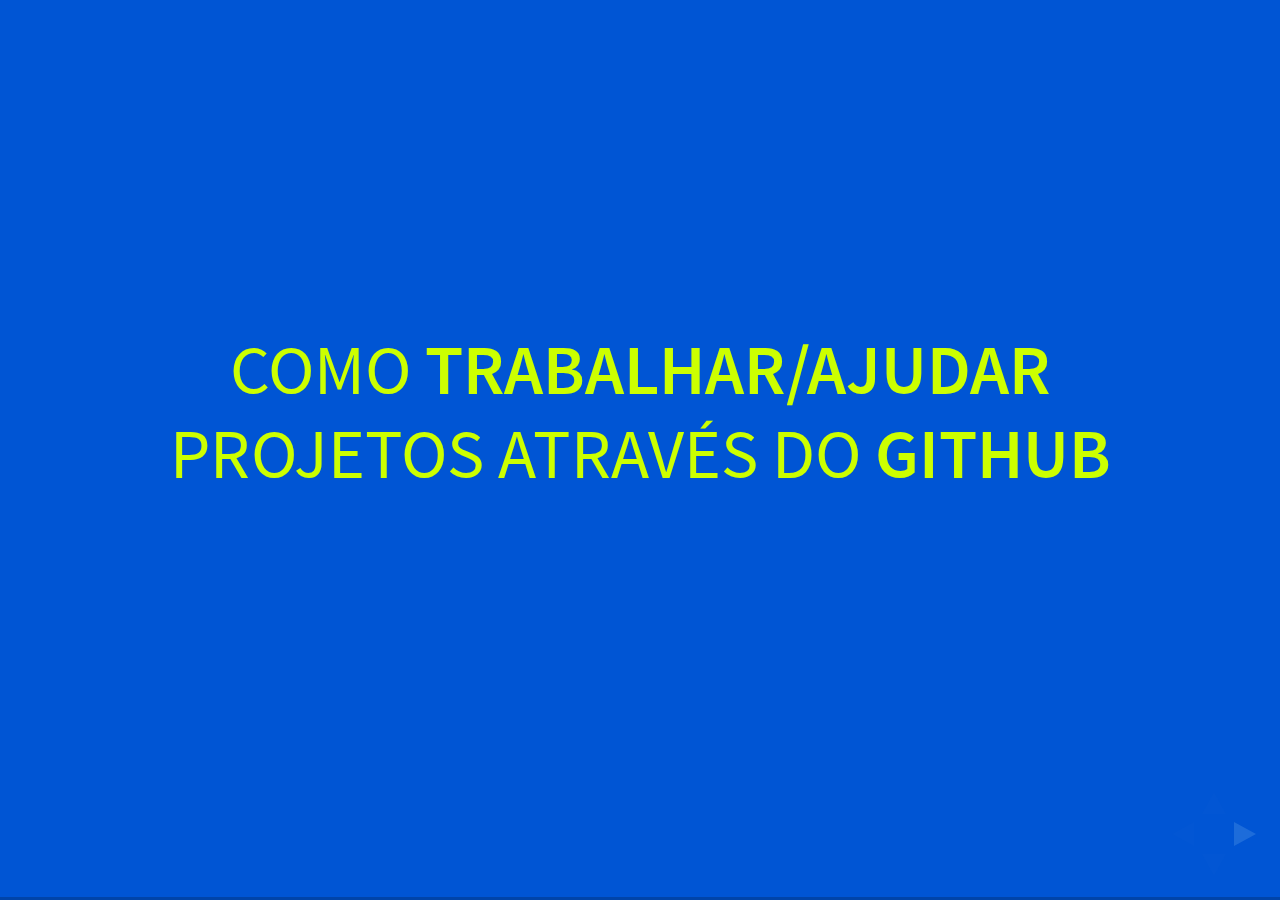
<file: github/index.html>
<html>
    <head>
        <meta charset="utf-8" />
        <link rel="stylesheet" href="css/reveal.css">
        <link rel="stylesheet" href="css/theme/workshop.css">
    </head>
    <body>
        <div class="reveal">
            <div class="slides">
                <section data-markdown>
                  <h2>Como <b>Trabalhar/Ajudar</b> Projetos Através do <b>Github</b></h2>
                </section>
                <section>
                  <section>
                    <h1>O Palestrante</h1>
                  </section>
                  <section>
                    <h2>O Palestrante</h2>
                    <p>Técnico em Informática formado pelo CEEP - Pedro Boaretto Neto, Acadêmico no 3º semestre de Tecnologia em Análise e Desenvolvimento de Sistemas na UNIVEL, Desenvolvedor Web há mais de 5 anos, Voluntário na Mozilla e na TvCvel. Já palestrou no Flisol Cascavel 2015 e no Latinoware. Entusiasta do Software e Hardware Livre. Atualmente é bolsista no desenvolvimento de um projeto para a Secretaria Municipal de Educação na FUNDETEC.</p>
                  </section>
                </section>
                <section>
                    <section>Vertical Slide 1</section>
                    <section>Vertical Slide 2</section>
                </section>
            </div>
        </div>
        <script src="js/reveal.js"></script>
        <script>
          Reveal.initialize({


            // Display controls in the bottom right corner
            controls: true,

            // Display a presentation progress bar
            progress: true,

            // Enable keyboard shortcuts for navigation
            keyboard: true,

            // Enable the slide overview mode
            overview: true,
          });
        </script>
    </body>
</html>
</file>
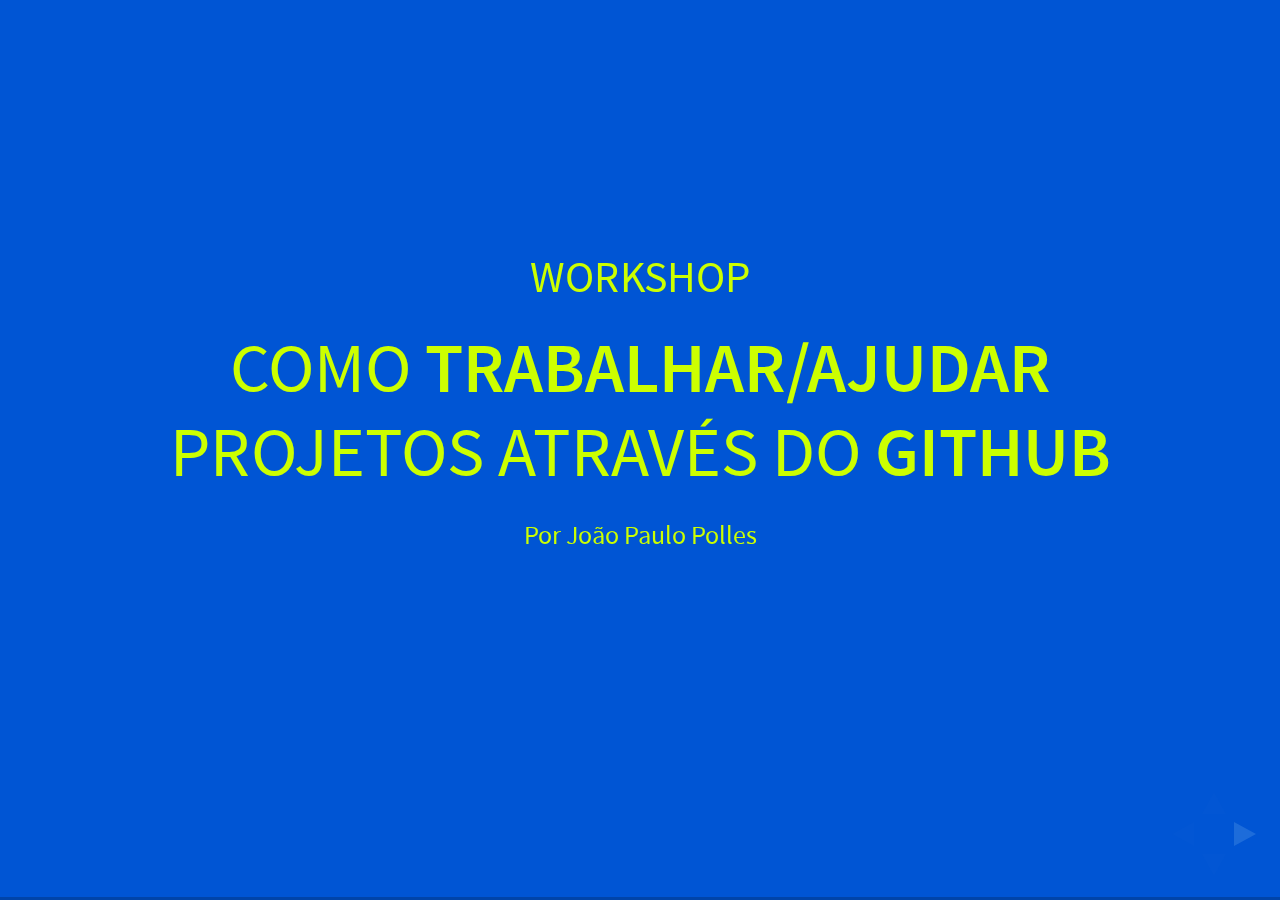
<file: github2/index.html>
<!doctype html>
<html lang="en">

	<head>
		<meta charset="utf-8">

		<title>Como Trabalhar/Ajudar Projetos com o Github</title>

		<meta name="description" content="A framework for easily creating beautiful presentations using HTML">
		<meta name="author" content="Hakim El Hattab">

		<meta name="apple-mobile-web-app-capable" content="yes" />
		<meta name="apple-mobile-web-app-status-bar-style" content="black-translucent" />

		<meta name="viewport" content="width=device-width, initial-scale=1.0, maximum-scale=1.0, user-scalable=no, minimal-ui">

		<link rel="stylesheet" href="css/reveal.css">
		<link rel="stylesheet" href="css/theme/workshop.css" id="theme">

		<!-- Code syntax highlighting -->
		<link rel="stylesheet" href="lib/css/zenburn.css">

		<!-- Printing and PDF exports -->
		<script>
			var link = document.createElement( 'link' );
			link.rel = 'stylesheet';
			link.type = 'text/css';
			link.href = window.location.search.match( /print-pdf/gi ) ? 'css/print/pdf.css' : 'css/print/paper.css';
			document.getElementsByTagName( 'head' )[0].appendChild( link );
		</script>

		<!--[if lt IE 9]>
		<script src="lib/js/html5shiv.js"></script>
		<![endif]-->
	</head>

	<body>

		<div class="reveal">

			<!-- Any section element inside of this container is displayed as a slide -->
			<div class="slides">
				<section>
					<h4>Workshop</h4>
					<h2>Como <b>Trabalhar/Ajudar</b> Projetos Através do <b>Github</b></h2>
					<p>
						<small>Por João Paulo Polles</small>
					</p>
				</section>

				<section>
					<section>
						<p>
							<h2>O Palestrante</h2>
							<img src="img/joao_v2.png" class="no-border" />
						</p>
					</section>
					<section>
						<p>Técnico em Informática formado pelo CEEP - Pedro Boaretto Neto, Acadêmico no 3º semestre de TADS na UNIVEL, Desenvolvedor Web há mais de 5 anos, Voluntário na Mozilla e na TvCvel. Já palestrou no Flisol Cascavel 2015 e no Latinoware. Entusiasta do Software e Hardware Livre. Atualmente é bolsista no desenvolvimento de um projeto na FUNDETEC. </p>
					</section>
				</section>

				<!-- Example of nested vertical slides -->
				<section>
					<section>
						<h4>Mas antes de tudo:</h4>
						<h2>O que é <b>Github</b>?</h2>
						<img src="img/octocat.svg" width="50%" />
					</section>
					<section>
						<p>O <b>Github</b> é um <u>repositório de código</u> que utiliza o software de gerenciamento de versão e gerenciamento de código fonte: <b>Git</b>.</p>
					</section>
					<section>
						<h2>Mas então, o que é o Git?</h2>
					</section>
					<section>
						<p>É um sistema de controle de versão <b>distribuído</b>(Quer dizer que está em vários lugares) e gerenciador de código.</p>
					</section>
					<section>
						<p><img src="img/linus.jpg" /></p>
						<h3 class="fragment">Linus Torvalds</h3>
						<p class="fragment">O Criador do Kernel Linux!</p>
					</section>
					<section>
						<p>Linus criou e projetou o <b>Git</b> para o uso no projeto de desenvolvimento do kernel Linux, após alguns dos desenvolvedores decidirem abandonar o BitKeeper(software proprietário).</p><p class="fragment">O detentor dos direitos autorais do BitKeeper acusou um dos desenvolvedores do Linux de Engenharia Reversa no Software, assim violando os direitos autorais do software.</p>
					</section>
					<section>
						<p>Linus queria um sistema distribuído que ele pudesse utilizar de forma parecida do BitKeeper, mas nenhum dos softwares gratuitos disponíveis atendiam as suas necessidades.</p>
						<p class="fragment">E assim começou o desenvolvimento do Git</p>
						<p class="fragment">O desenvolvimento começou no dia 3 de Abril de 2005, foi anunciado no dia 6 de Abril de 2005 e se tornou auto-hospedeiro no dia 7 de abril do mesmo ano.</p>
					</section>
				</section>

				<section>
					<h2>Slides</h2>
					<p>
						Not a coder? Not a problem. There's a fully-featured visual editor for authoring these, try it out at <a href="http://slides.com" target="_blank">http://slides.com</a>.
					</p>
				</section>

				<section>
					<h2>Point of View</h2>
					<p>
						Press <strong>ESC</strong> to enter the slide overview.
					</p>
					<p>
						Hold down alt and click on any element to zoom in on it using <a href="http://lab.hakim.se/zoom-js">zoom.js</a>. Alt + click anywhere to zoom back out.
					</p>
				</section>

				<section>
					<h2>Touch Optimized</h2>
					<p>
						Presentations look great on touch devices, like mobile phones and tablets. Simply swipe through your slides.
					</p>
				</section>

				<section data-markdown>
					<script type="text/template">
						## Markdown support

						Write content using inline or external Markdown.
						Instructions and more info available in the [readme](https://github.com/hakimel/reveal.js#markdown).

						```
						<section data-markdown>
						  ## Markdown support

						  Write content using inline or external Markdown.
						  Instructions and more info available in the [readme](https://github.com/hakimel/reveal.js#markdown).
						</section>
						```
					</script>
				</section>

				<section>
					<section id="fragments">
						<h2>Fragments</h2>
						<p>Hit the next arrow...</p>
						<p class="fragment">... to step through ...</p>
						<p><span class="fragment">... a</span> <span class="fragment">fragmented</span> <span class="fragment">slide.</span></p>

						<aside class="notes">
							This slide has fragments which are also stepped through in the notes window.
						</aside>
					</section>
					<section>
						<h2>Fragment Styles</h2>
						<p>There's different types of fragments, like:</p>
						<p class="fragment grow">grow</p>
						<p class="fragment shrink">shrink</p>
						<p class="fragment fade-out">fade-out</p>
						<p class="fragment current-visible">current-visible</p>
						<p class="fragment highlight-red">highlight-red</p>
						<p class="fragment highlight-blue">highlight-blue</p>
					</section>
				</section>

				<section id="transitions">
					<h2>Transition Styles</h2>
					<p>
						You can select from different transitions, like: <br>
						<a href="?transition=none#/transitions">None</a> -
						<a href="?transition=fade#/transitions">Fade</a> -
						<a href="?transition=slide#/transitions">Slide</a> -
						<a href="?transition=convex#/transitions">Convex</a> -
						<a href="?transition=concave#/transitions">Concave</a> -
						<a href="?transition=zoom#/transitions">Zoom</a>
					</p>
				</section>

				<section id="themes">
					<h2>Themes</h2>
					<p>
						reveal.js comes with a few themes built in: <br>
						<!-- Hacks to swap themes after the page has loaded. Not flexible and only intended for the reveal.js demo deck. -->
						<a href="#" onclick="document.getElementById('theme').setAttribute('href','css/theme/black.css'); return false;">Black (default)</a> -
						<a href="#" onclick="document.getElementById('theme').setAttribute('href','css/theme/white.css'); return false;">White</a> -
						<a href="#" onclick="document.getElementById('theme').setAttribute('href','css/theme/league.css'); return false;">League</a> -
						<a href="#" onclick="document.getElementById('theme').setAttribute('href','css/theme/sky.css'); return false;">Sky</a> -
						<a href="#" onclick="document.getElementById('theme').setAttribute('href','css/theme/beige.css'); return false;">Beige</a> -
						<a href="#" onclick="document.getElementById('theme').setAttribute('href','css/theme/simple.css'); return false;">Simple</a> <br>
						<a href="#" onclick="document.getElementById('theme').setAttribute('href','css/theme/serif.css'); return false;">Serif</a> -
						<a href="#" onclick="document.getElementById('theme').setAttribute('href','css/theme/blood.css'); return false;">Blood</a> -
						<a href="#" onclick="document.getElementById('theme').setAttribute('href','css/theme/night.css'); return false;">Night</a> -
						<a href="#" onclick="document.getElementById('theme').setAttribute('href','css/theme/moon.css'); return false;">Moon</a> -
						<a href="#" onclick="document.getElementById('theme').setAttribute('href','css/theme/solarized.css'); return false;">Solarized</a>
					</p>
				</section>

				<section>
					<section data-background="#dddddd">
						<h2>Slide Backgrounds</h2>
						<p>
							Set <code>data-background="#dddddd"</code> on a slide to change the background color. All CSS color formats are supported.
						</p>
						<a href="#" class="navigate-down">
							<img width="178" height="238" data-src="https://s3.amazonaws.com/hakim-static/reveal-js/arrow.png" alt="Down arrow">
						</a>
					</section>
					<section data-background="https://s3.amazonaws.com/hakim-static/reveal-js/image-placeholder.png">
						<h2>Image Backgrounds</h2>
						<pre><code class="hljs">&lt;section data-background="image.png"&gt;</code></pre>
					</section>
					<section data-background="https://s3.amazonaws.com/hakim-static/reveal-js/image-placeholder.png" data-background-repeat="repeat" data-background-size="100px">
						<h2>Tiled Backgrounds</h2>
						<pre><code class="hljs" style="word-wrap: break-word;">&lt;section data-background="image.png" data-background-repeat="repeat" data-background-size="100px"&gt;</code></pre>
					</section>
					<section data-background-video="https://s3.amazonaws.com/static.slid.es/site/homepage/v1/homepage-video-editor.mp4,https://s3.amazonaws.com/static.slid.es/site/homepage/v1/homepage-video-editor.webm" data-background-color="#000000">
						<div style="background-color: rgba(0, 0, 0, 0.9); color: #fff; padding: 20px;">
							<h2>Video Backgrounds</h2>
							<pre><code class="hljs" style="word-wrap: break-word;">&lt;section data-background-video="video.mp4,video.webm"&gt;</code></pre>
						</div>
					</section>
					<section data-background="http://i.giphy.com/90F8aUepslB84.gif">
						<h2>... and GIFs!</h2>
					</section>
				</section>

				<section data-transition="slide" data-background="#4d7e65" data-background-transition="zoom">
					<h2>Background Transitions</h2>
					<p>
						Different background transitions are available via the backgroundTransition option. This one's called "zoom".
					</p>
					<pre><code class="hljs">Reveal.configure({ backgroundTransition: 'zoom' })</code></pre>
				</section>

				<section data-transition="slide" data-background="#b5533c" data-background-transition="zoom">
					<h2>Background Transitions</h2>
					<p>
						You can override background transitions per-slide.
					</p>
					<pre><code class="hljs" style="word-wrap: break-word;">&lt;section data-background-transition="zoom"&gt;</code></pre>
				</section>

				<section>
					<h2>Pretty Code</h2>
					<pre><code class="hljs" data-trim contenteditable>
function linkify( selector ) {
  if( supports3DTransforms ) {

    var nodes = document.querySelectorAll( selector );

    for( var i = 0, len = nodes.length; i &lt; len; i++ ) {
      var node = nodes[i];

      if( !node.className ) {
        node.className += ' roll';
      }
    }
  }
}
					</code></pre>
					<p>Code syntax highlighting courtesy of <a href="http://softwaremaniacs.org/soft/highlight/en/description/">highlight.js</a>.</p>
				</section>

				<section>
					<h2>Marvelous List</h2>
					<ul>
						<li>No order here</li>
						<li>Or here</li>
						<li>Or here</li>
						<li>Or here</li>
					</ul>
				</section>

				<section>
					<h2>Fantastic Ordered List</h2>
					<ol>
						<li>One is smaller than...</li>
						<li>Two is smaller than...</li>
						<li>Three!</li>
					</ol>
				</section>

				<section>
					<h2>Tabular Tables</h2>
					<table>
						<thead>
							<tr>
								<th>Item</th>
								<th>Value</th>
								<th>Quantity</th>
							</tr>
						</thead>
						<tbody>
							<tr>
								<td>Apples</td>
								<td>$1</td>
								<td>7</td>
							</tr>
							<tr>
								<td>Lemonade</td>
								<td>$2</td>
								<td>18</td>
							</tr>
							<tr>
								<td>Bread</td>
								<td>$3</td>
								<td>2</td>
							</tr>
						</tbody>
					</table>
				</section>

				<section>
					<h2>Clever Quotes</h2>
					<p>
						These guys come in two forms, inline: <q cite="http://searchservervirtualization.techtarget.com/definition/Our-Favorite-Technology-Quotations">
						&ldquo;The nice thing about standards is that there are so many to choose from&rdquo;</q> and block:
					</p>
					<blockquote cite="http://searchservervirtualization.techtarget.com/definition/Our-Favorite-Technology-Quotations">
						&ldquo;For years there has been a theory that millions of monkeys typing at random on millions of typewriters would
						reproduce the entire works of Shakespeare. The Internet has proven this theory to be untrue.&rdquo;
					</blockquote>
				</section>

				<section>
					<h2>Intergalactic Interconnections</h2>
					<p>
						You can link between slides internally,
						<a href="#/2/3">like this</a>.
					</p>
				</section>

				<section>
					<h2>Speaker View</h2>
					<p>There's a <a href="https://github.com/hakimel/reveal.js#speaker-notes">speaker view</a>. It includes a timer, preview of the upcoming slide as well as your speaker notes.</p>
					<p>Press the <em>S</em> key to try it out.</p>

					<aside class="notes">
						Oh hey, these are some notes. They'll be hidden in your presentation, but you can see them if you open the speaker notes window (hit 's' on your keyboard).
					</aside>
				</section>

				<section>
					<h2>Export to PDF</h2>
					<p>Presentations can be <a href="https://github.com/hakimel/reveal.js#pdf-export">exported to PDF</a>, here's an example:</p>
					<iframe src="https://www.slideshare.net/slideshow/embed_code/42840540" width="445" height="355" frameborder="0" marginwidth="0" marginheight="0" scrolling="no" style="border:3px solid #666; margin-bottom:5px; max-width: 100%;" allowfullscreen> </iframe>
				</section>

				<section>
					<h2>Global State</h2>
					<p>
						Set <code>data-state="something"</code> on a slide and <code>"something"</code>
						will be added as a class to the document element when the slide is open. This lets you
						apply broader style changes, like switching the page background.
					</p>
				</section>

				<section data-state="customevent">
					<h2>State Events</h2>
					<p>
						Additionally custom events can be triggered on a per slide basis by binding to the <code>data-state</code> name.
					</p>
					<pre><code class="javascript" data-trim contenteditable style="font-size: 18px;">
Reveal.addEventListener( 'customevent', function() {
	console.log( '"customevent" has fired' );
} );
					</code></pre>
				</section>

				<section>
					<h2>Take a Moment</h2>
					<p>
						Press B or . on your keyboard to pause the presentation. This is helpful when you're on stage and want to take distracting slides off the screen.
					</p>
				</section>

				<section>
					<h2>Much more</h2>
					<ul>
						<li>Right-to-left support</li>
						<li><a href="https://github.com/hakimel/reveal.js#api">Extensive JavaScript API</a></li>
						<li><a href="https://github.com/hakimel/reveal.js#auto-sliding">Auto-progression</a></li>
						<li><a href="https://github.com/hakimel/reveal.js#parallax-background">Parallax backgrounds</a></li>
						<li><a href="https://github.com/hakimel/reveal.js#keyboard-bindings">Custom keyboard bindings</a></li>
					</ul>
				</section>

				<section style="text-align: left;">
					<h1>THE END</h1>
					<p>
						- <a href="http://slides.com">Try the online editor</a> <br>
						- <a href="https://github.com/hakimel/reveal.js">Source code &amp; documentation</a>
					</p>
				</section>
				<section>
					https://pt.wikipedia.org/wiki/Git
				</section>

			</div>

		</div>

		<script src="lib/js/head.min.js"></script>
		<script src="js/reveal.js"></script>

		<script>

			// Full list of configuration options available at:
			// https://github.com/hakimel/reveal.js#configuration
			Reveal.initialize({
				controls: true,
				progress: true,
				history: true,
				center: true,

				transition: 'slide', // none/fade/slide/convex/concave/zoom

				// Optional reveal.js plugins
				dependencies: [
					{ src: 'lib/js/classList.js', condition: function() { return !document.body.classList; } },
					{ src: 'plugin/markdown/marked.js', condition: function() { return !!document.querySelector( '[data-markdown]' ); } },
					{ src: 'plugin/markdown/markdown.js', condition: function() { return !!document.querySelector( '[data-markdown]' ); } },
					{ src: 'plugin/highlight/highlight.js', async: true, condition: function() { return !!document.querySelector( 'pre code' ); }, callback: function() { hljs.initHighlightingOnLoad(); } },
					{ src: 'plugin/zoom-js/zoom.js', async: true },
					{ src: 'plugin/notes/notes.js', async: true }
				]
			});

		</script>

	</body>
</html>
</file>
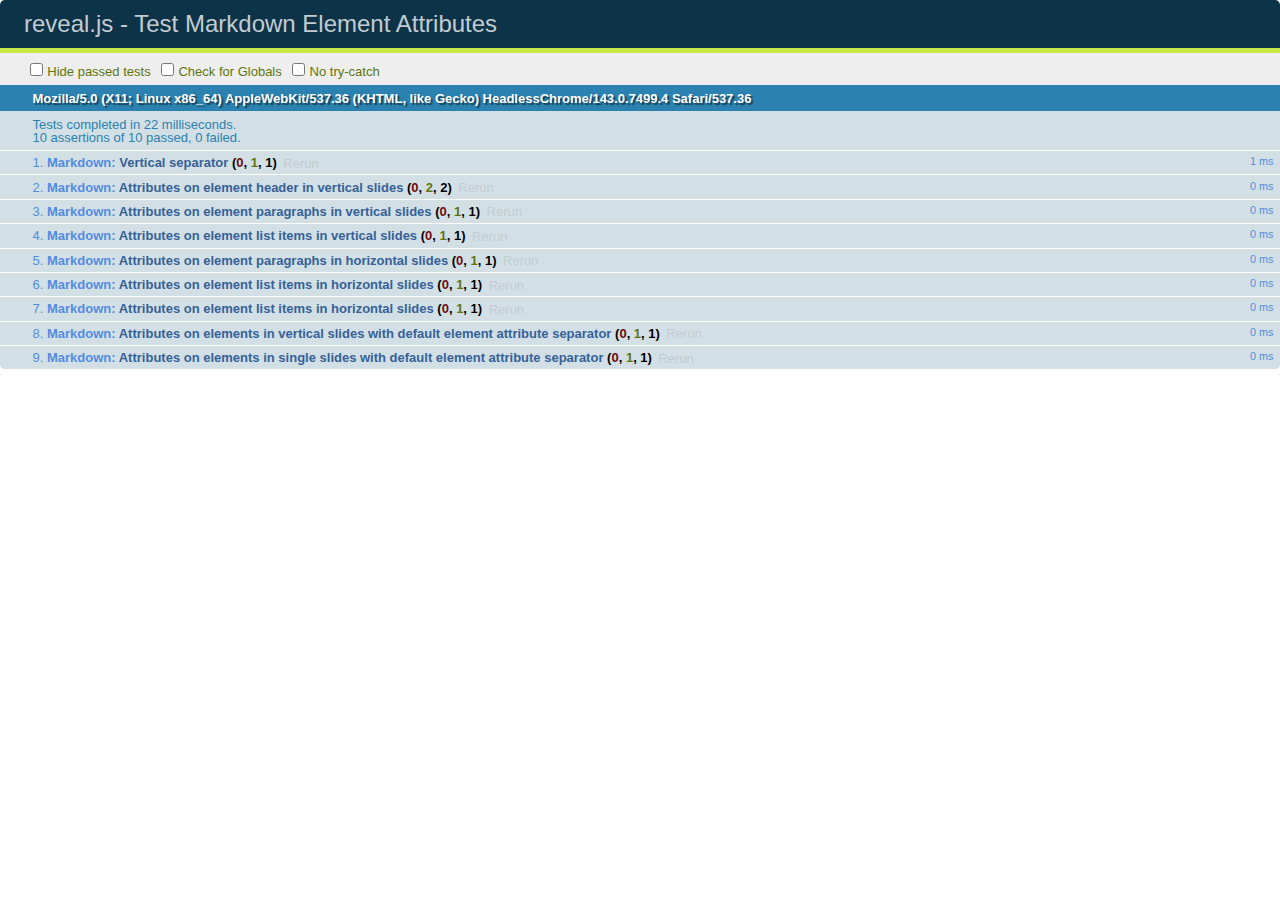
<file: github2/test/test-markdown-element-attributes.html>
<!doctype html>
<html lang="en">

	<head>
		<meta charset="utf-8">

		<title>reveal.js - Test Markdown Element Attributes</title>

		<link rel="stylesheet" href="../css/reveal.css">
		<link rel="stylesheet" href="qunit-1.12.0.css">
	</head>

	<body style="overflow: auto;">

		<div id="qunit"></div>
		<div id="qunit-fixture"></div>

		<div class="reveal" style="display: none;">

			<div class="slides">

				<!-- <section data-markdown="example.md" data-separator="^\n\n\n" data-separator-vertical="^\n\n"></section> -->

				<!-- Slides are separated by newline + three dashes + newline, vertical slides identical but two dashes -->
				<section data-markdown data-separator="^\n---\n$" data-separator-vertical="^\n--\n$" data-element-attributes="{_\s*?([^}]+?)}">>
					<script type="text/template">
						## Slide 1.1
						<!-- {_class="fragment fade-out" data-fragment-index="1"} -->

						--

						## Slide 1.2
						<!-- {_class="fragment shrink"} -->

						Paragraph 1
						<!-- {_class="fragment grow"} -->

						Paragraph 2
						<!-- {_class="fragment grow"} -->

						- list item 1 <!-- {_class="fragment grow"} -->
						- list item 2 <!-- {_class="fragment grow"} -->
						- list item 3 <!-- {_class="fragment grow"} -->


						---

						## Slide 2


						Paragraph 1.2  
						multi-line <!-- {_class="fragment highlight-red"} -->

						Paragraph 2.2 <!-- {_class="fragment highlight-red"} -->

						Paragraph 2.3 <!-- {_class="fragment highlight-red"} -->

						Paragraph 2.4 <!-- {_class="fragment highlight-red"} -->

						- list item 1 <!-- {_class="fragment highlight-green"} -->
						- list item 2<!-- {_class="fragment highlight-green"} -->
						- list item 3<!-- {_class="fragment highlight-green"} -->
						- list item 4
						<!-- {_class="fragment highlight-green"} -->
						- list item 5<!-- {_class="fragment highlight-green"} -->

						Test

						![Example Picture](examples/assets/image2.png)
						<!-- {_class="reveal stretch"} -->

					</script>
				</section>



				<section 	data-markdown data-separator="^\n\n\n"
									data-separator-vertical="^\n\n"
									data-separator-notes="^Note:"
									data-charset="utf-8">
					<script type="text/template">
						# Test attributes in Markdown with default separator
						## Slide 1 Def <!-- .element: class="fragment highlight-red" data-fragment-index="1" -->


						## Slide 2 Def
						<!-- .element: class="fragment highlight-red" -->

					</script>
				</section>

				<section data-markdown>
				  <script type="text/template">
					## Hello world
					A paragraph
					<!-- .element: class="fragment highlight-blue" -->
				  </script>
				</section>

				<section data-markdown>
				  <script type="text/template">
					## Hello world

					Multiple  
					Line
					<!-- .element: class="fragment highlight-blue" -->
				  </script>
				</section>

				<section data-markdown>
				  <script type="text/template">
					## Hello world

					Test<!-- .element: class="fragment highlight-blue" -->

					More Test
				  </script>
				</section>


			</div>

		</div>

		<script src="../lib/js/head.min.js"></script>
		<script src="../js/reveal.js"></script>
		<script src="../plugin/markdown/marked.js"></script>
		<script src="../plugin/markdown/markdown.js"></script>
		<script src="qunit-1.12.0.js"></script>

		<script src="test-markdown-element-attributes.js"></script>

	</body>
</html>
</file>
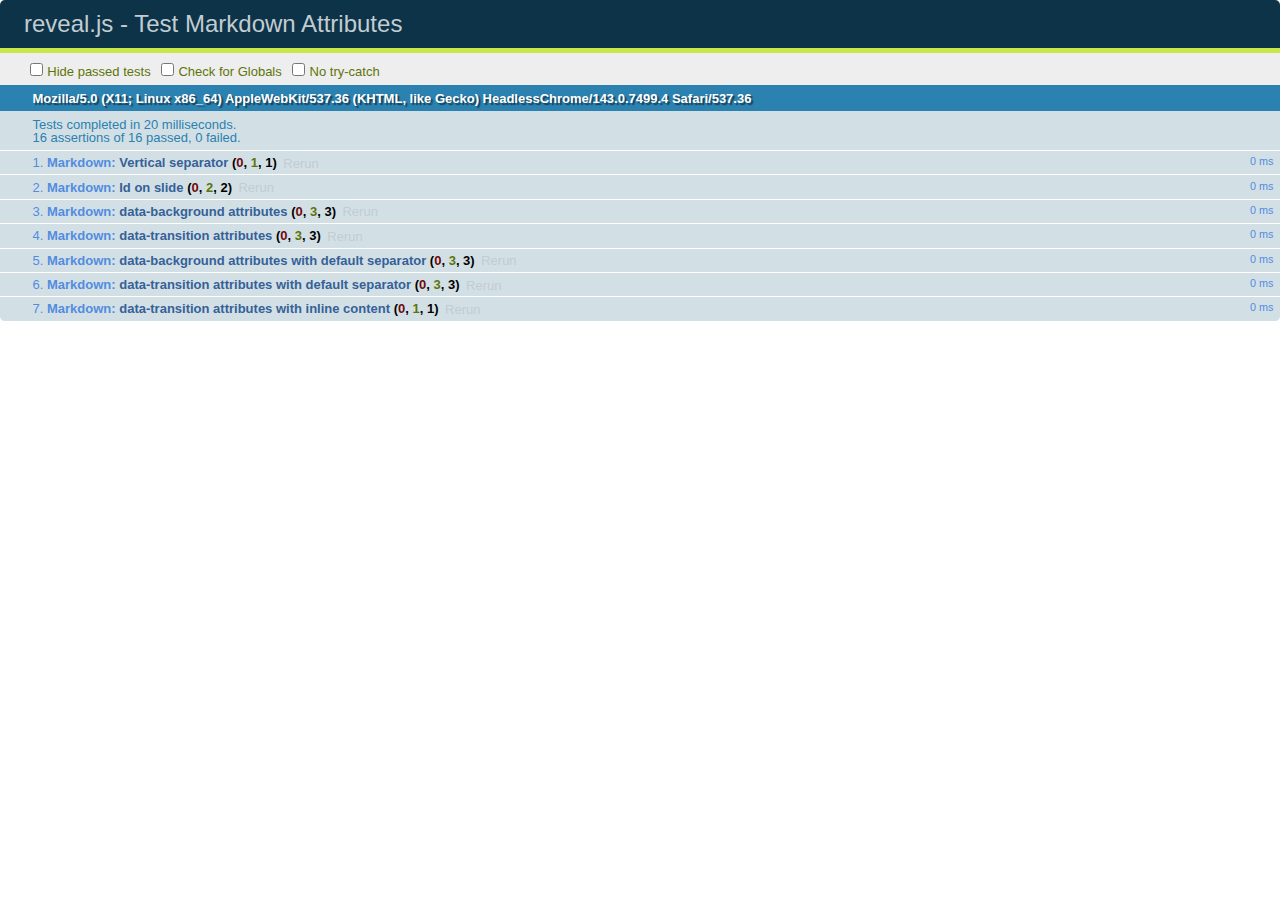
<file: github2/test/test-markdown-slide-attributes.html>
<!doctype html>
<html lang="en">

	<head>
		<meta charset="utf-8">

		<title>reveal.js - Test Markdown Attributes</title>

		<link rel="stylesheet" href="../css/reveal.css">
		<link rel="stylesheet" href="qunit-1.12.0.css">
	</head>

	<body style="overflow: auto;">

		<div id="qunit"></div>
		<div id="qunit-fixture"></div>

		<div class="reveal" style="display: none;">

			<div class="slides">

				<!-- <section data-markdown="example.md" data-separator="^\n\n\n" data-separator-vertical="^\n\n"></section> -->

				<!-- Slides are separated by three lines, vertical slides by two lines, attributes are one any line starting with (spaces and) two dashes -->
				<section 	data-markdown data-separator="^\n\n\n"
									data-separator-vertical="^\n\n"
									data-separator-notes="^Note:"
									data-attributes="--\s(.*?)$"
									data-charset="utf-8">
					<script type="text/template">
						# Test attributes in Markdown
						## Slide 1



						## Slide 2
						<!-- -- id="slide2" data-transition="zoom" data-background="#A0C66B" -->


						## Slide 2.1
						<!-- -- data-background="#ff0000" data-transition="fade" -->


						## Slide 2.2
						[Link to Slide2](#/slide2)



						## Slide 3
						<!-- -- data-transition="zoom" data-background="#C6916B" -->



						## Slide 4
					</script>
				</section>

				<section 	data-markdown data-separator="^\n\n\n"
									data-separator-vertical="^\n\n"
									data-separator-notes="^Note:"
									data-charset="utf-8">
					<script type="text/template">
						# Test attributes in Markdown with default separator
						## Slide 1 Def



						## Slide 2 Def
						<!-- .slide: id="slide2def" data-transition="concave" data-background="#A7C66B" -->


						## Slide 2.1 Def
						<!-- .slide: data-background="#f70000" data-transition="page" -->


						## Slide 2.2 Def
						[Link to Slide2](#/slide2def)



						## Slide 3 Def
						<!-- .slide: data-transition="concave" data-background="#C7916B" -->



						## Slide 4
					</script>
				</section>

				<section data-markdown>
					<script type="text/template">
						<!-- .slide: data-background="#ff0000" -->
						## Hello world
					</script>
				</section>

				<section data-markdown>
					<script type="text/template">
						## Hello world
						<!-- .slide: data-background="#ff0000" -->
					</script>
				</section>

				<section data-markdown>
					<script type="text/template">
						## Hello world

						Test
						<!-- .slide: data-background="#ff0000" -->

						More Test
					</script>
				</section>

			</div>

		</div>

		<script src="../lib/js/head.min.js"></script>
		<script src="../js/reveal.js"></script>
		<script src="../plugin/markdown/marked.js"></script>
		<script src="../plugin/markdown/markdown.js"></script>
		<script src="qunit-1.12.0.js"></script>

		<script src="test-markdown-slide-attributes.js"></script>

	</body>
</html>
</file>
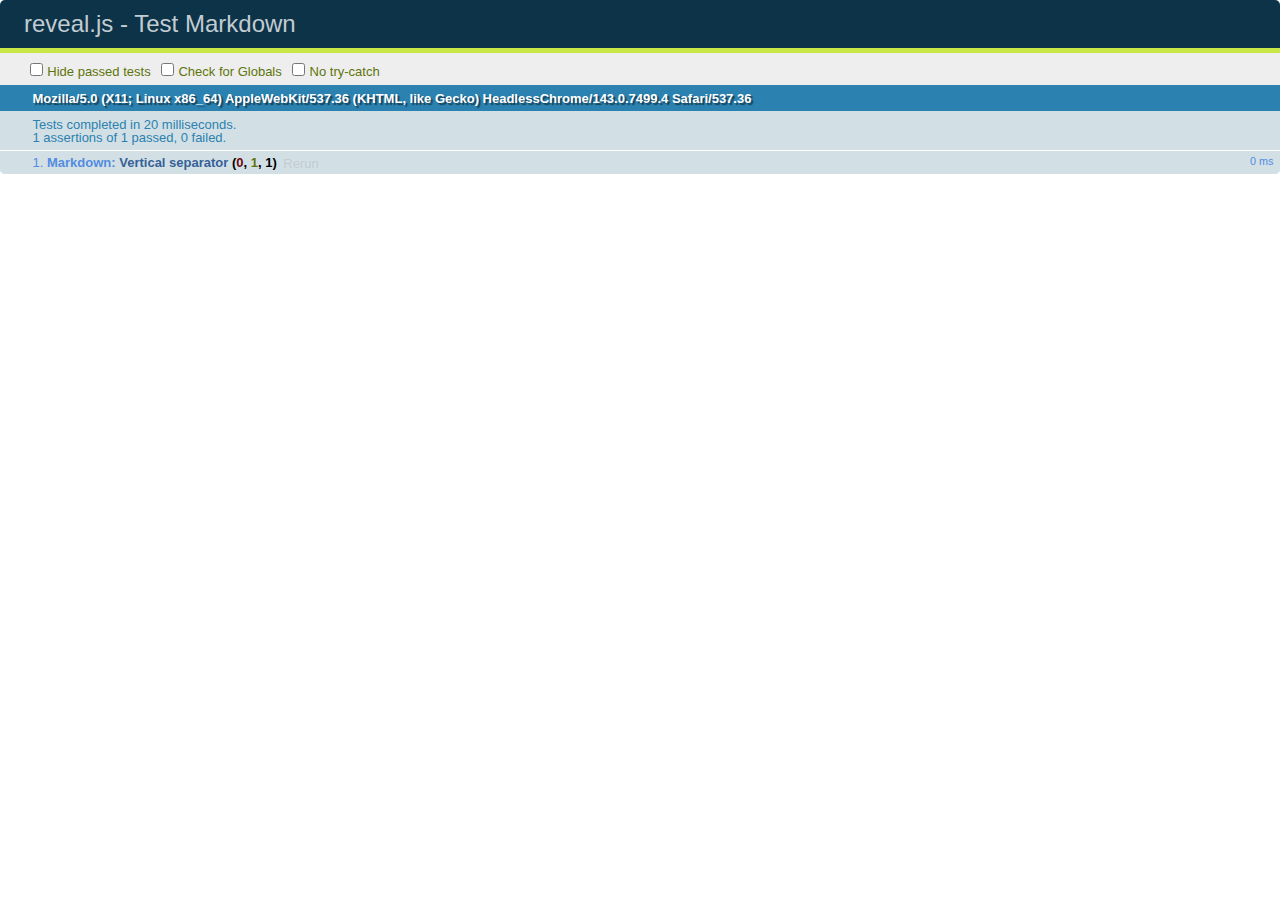
<file: github2/test/test-markdown.html>
<!doctype html>
<html lang="en">

	<head>
		<meta charset="utf-8">

		<title>reveal.js - Test Markdown</title>

		<link rel="stylesheet" href="../css/reveal.css">
		<link rel="stylesheet" href="qunit-1.12.0.css">
	</head>

	<body style="overflow: auto;">

		<div id="qunit"></div>
  		<div id="qunit-fixture"></div>

		<div class="reveal" style="display: none;">

			<div class="slides">

				<!-- <section data-markdown="example.md" data-separator="^\n\n\n" data-separator-vertical="^\n\n"></section> -->

				<!-- Slides are separated by newline + three dashes + newline, vertical slides identical but two dashes -->
				<section data-markdown data-separator="^\n---\n$" data-separator-vertical="^\n--\n$">
					<script type="text/template">
						## Slide 1.1

						--

						## Slide 1.2

						---

						## Slide 2
					</script>
				</section>

			</div>

		</div>

		<script src="../lib/js/head.min.js"></script>
		<script src="../js/reveal.js"></script>
		<script src="../plugin/markdown/marked.js"></script>
		<script src="../plugin/markdown/markdown.js"></script>
		<script src="qunit-1.12.0.js"></script>

		<script src="test-markdown.js"></script>

	</body>
</html>
</file>
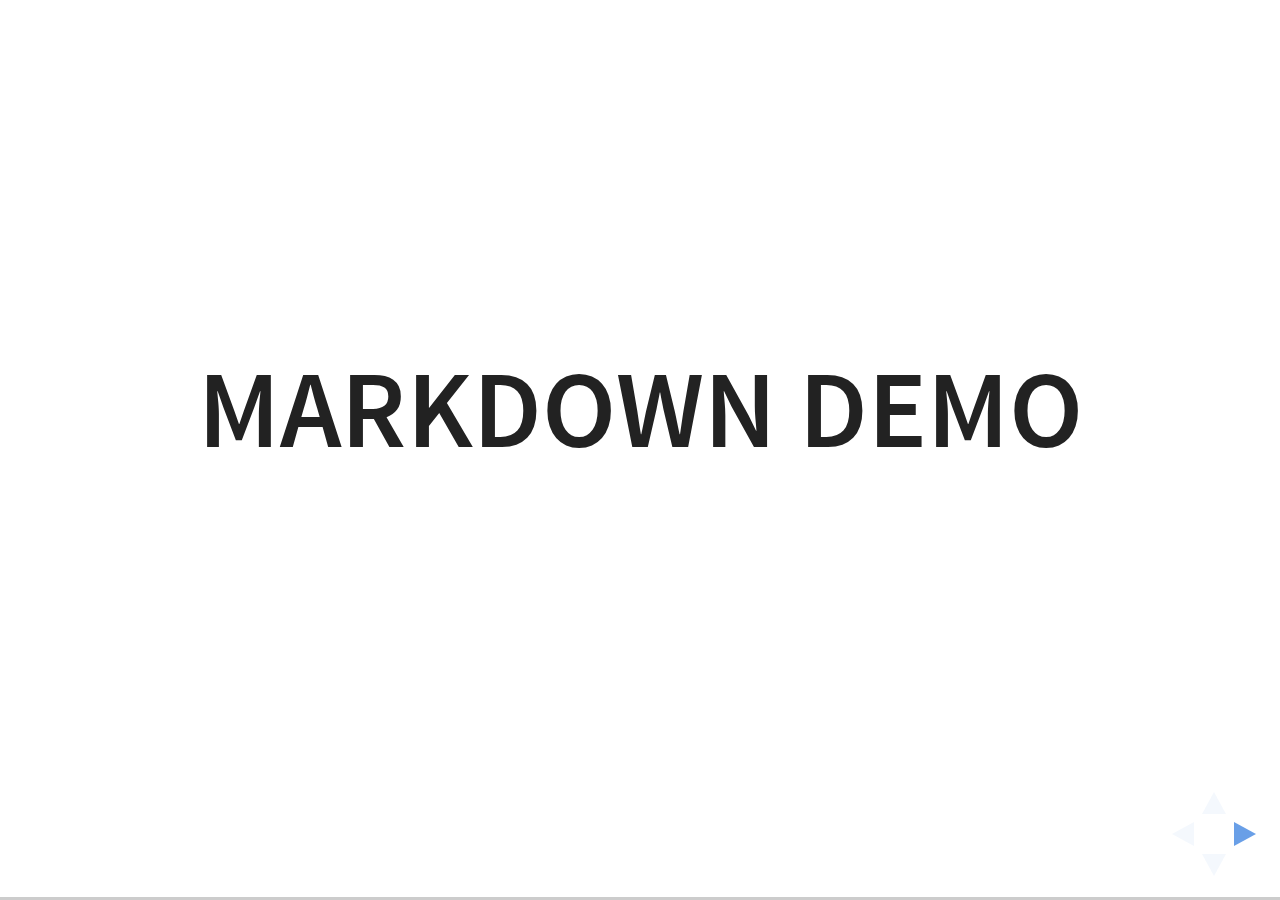
<file: github/plugin/markdown/example.html>
<!doctype html>
<html lang="en">

	<head>
		<meta charset="utf-8">

		<title>reveal.js - Markdown Demo</title>

		<link rel="stylesheet" href="../../css/reveal.css">
		<link rel="stylesheet" href="../../css/theme/white.css" id="theme">

        <link rel="stylesheet" href="../../lib/css/zenburn.css">
	</head>

	<body>

		<div class="reveal">

			<div class="slides">

                <!-- Use external markdown resource, separate slides by three newlines; vertical slides by two newlines -->
                <section data-markdown="example.md" data-separator="^\n\n\n" data-separator-vertical="^\n\n"></section>

                <!-- Slides are separated by three dashes (quick 'n dirty regular expression) -->
                <section data-markdown data-separator="---">
                    <script type="text/template">
                        ## Demo 1
                        Slide 1
                        ---
                        ## Demo 1
                        Slide 2
                        ---
                        ## Demo 1
                        Slide 3
                    </script>
                </section>

                <!-- Slides are separated by newline + three dashes + newline, vertical slides identical but two dashes -->
                <section data-markdown data-separator="^\n---\n$" data-separator-vertical="^\n--\n$">
                    <script type="text/template">
                        ## Demo 2
                        Slide 1.1

                        --

                        ## Demo 2
                        Slide 1.2

                        ---

                        ## Demo 2
                        Slide 2
                    </script>
                </section>

                <!-- No "extra" slides, since there are no separators defined (so they'll become horizontal rulers) -->
                <section data-markdown>
                    <script type="text/template">
                        A

                        ---

                        B

                        ---

                        C
                    </script>
                </section>

                <!-- Slide attributes -->
                <section data-markdown>
                    <script type="text/template">
                        <!-- .slide: data-background="#000000" -->
                        ## Slide attributes
                    </script>
                </section>

                <!-- Element attributes -->
                <section data-markdown>
                    <script type="text/template">
                        ## Element attributes
                        - Item 1 <!-- .element: class="fragment" data-fragment-index="2" -->
                        - Item 2 <!-- .element: class="fragment" data-fragment-index="1" -->
                    </script>
                </section>

                <!-- Code -->
                <section data-markdown>
                    <script type="text/template">
                        ```php
                        public function foo()
                        {
                            $foo = array(
                                'bar' => 'bar'
                            )
                        }
                        ```
                    </script>
                </section>

            </div>
		</div>

		<script src="../../lib/js/head.min.js"></script>
		<script src="../../js/reveal.js"></script>

		<script>

			Reveal.initialize({
				controls: true,
				progress: true,
				history: true,
				center: true,

				// Optional libraries used to extend on reveal.js
				dependencies: [
					{ src: '../../lib/js/classList.js', condition: function() { return !document.body.classList; } },
					{ src: 'marked.js', condition: function() { return !!document.querySelector( '[data-markdown]' ); } },
                    { src: 'markdown.js', condition: function() { return !!document.querySelector( '[data-markdown]' ); } },
                    { src: '../highlight/highlight.js', async: true, callback: function() { hljs.initHighlightingOnLoad(); } },
					{ src: '../notes/notes.js' }
				]
			});

		</script>

	</body>
</html>
</file>
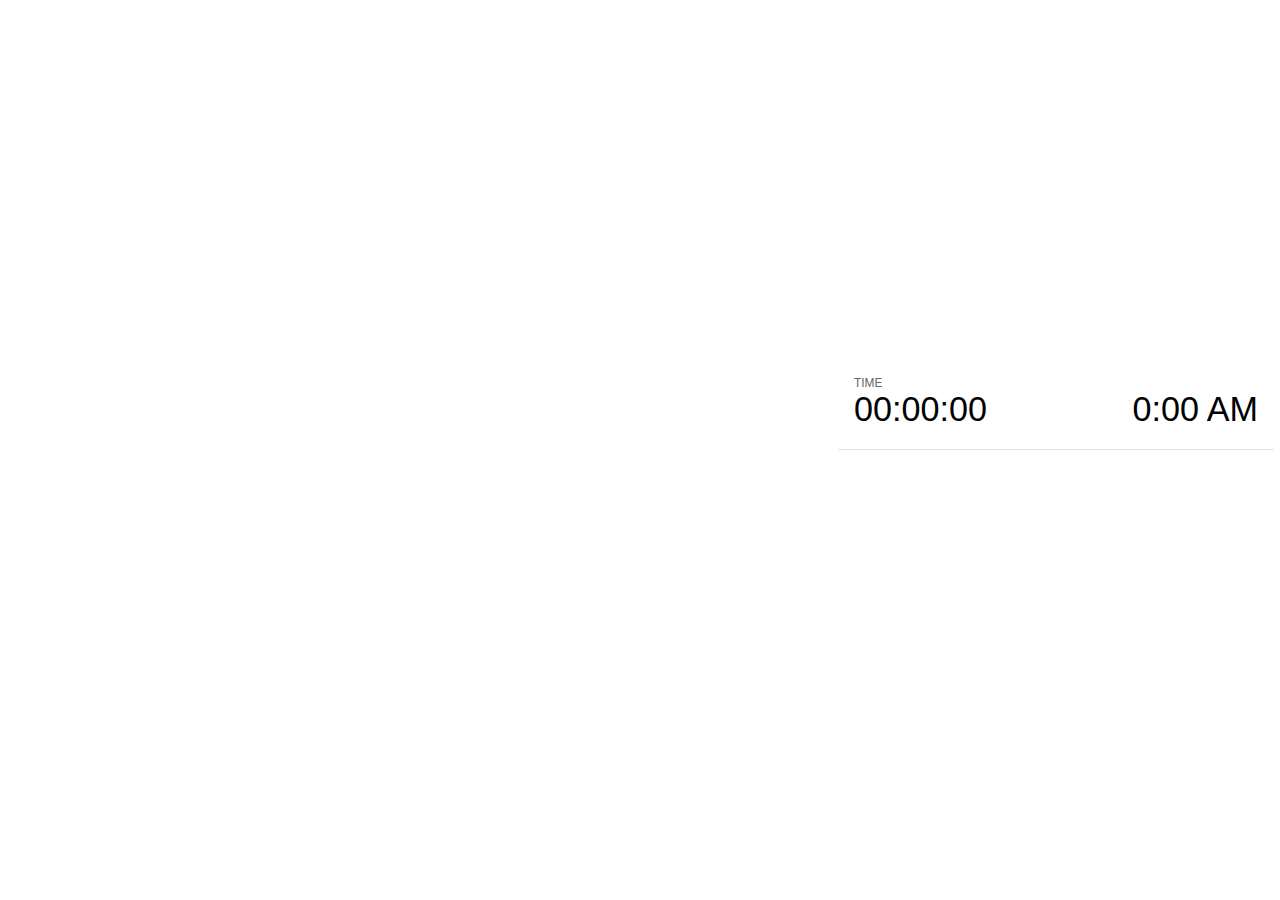
<file: github/plugin/notes/notes.html>
<!doctype html>
<html lang="en">
	<head>
		<meta charset="utf-8">

		<title>reveal.js - Slide Notes</title>

		<style>
			body {
				font-family: Helvetica;
			}

			#current-slide,
			#upcoming-slide,
			#speaker-controls {
				padding: 6px;
				box-sizing: border-box;
				-moz-box-sizing: border-box;
			}

			#current-slide iframe,
			#upcoming-slide iframe {
				width: 100%;
				height: 100%;
				border: 1px solid #ddd;
			}

			#current-slide .label,
			#upcoming-slide .label {
				position: absolute;
				top: 10px;
				left: 10px;
				font-weight: bold;
				font-size: 14px;
				z-index: 2;
				color: rgba( 255, 255, 255, 0.9 );
			}

			#current-slide {
				position: absolute;
				width: 65%;
				height: 100%;
				top: 0;
				left: 0;
				padding-right: 0;
			}

			#upcoming-slide {
				position: absolute;
				width: 35%;
				height: 40%;
				right: 0;
				top: 0;
			}

			#speaker-controls {
				position: absolute;
				top: 40%;
				right: 0;
				width: 35%;
				height: 60%;
				overflow: auto;

				font-size: 18px;
			}

				.speaker-controls-time.hidden,
				.speaker-controls-notes.hidden {
					display: none;
				}

				.speaker-controls-time .label,
				.speaker-controls-notes .label {
					text-transform: uppercase;
					font-weight: normal;
					font-size: 0.66em;
					color: #666;
					margin: 0;
				}

				.speaker-controls-time {
					border-bottom: 1px solid rgba( 200, 200, 200, 0.5 );
					margin-bottom: 10px;
					padding: 10px 16px;
					padding-bottom: 20px;
					cursor: pointer;
				}

				.speaker-controls-time .reset-button {
					opacity: 0;
					float: right;
					color: #666;
					text-decoration: none;
				}
				.speaker-controls-time:hover .reset-button {
					opacity: 1;
				}

				.speaker-controls-time .timer,
				.speaker-controls-time .clock {
					width: 50%;
					font-size: 1.9em;
				}

				.speaker-controls-time .timer {
					float: left;
				}

				.speaker-controls-time .clock {
					float: right;
					text-align: right;
				}

				.speaker-controls-time span.mute {
					color: #bbb;
				}

				.speaker-controls-notes {
					padding: 10px 16px;
				}

				.speaker-controls-notes .value {
					margin-top: 5px;
					line-height: 1.4;
					font-size: 1.2em;
				}

			.clear {
				clear: both;
			}

			@media screen and (max-width: 1080px) {
				#speaker-controls {
					font-size: 16px;
				}
			}

			@media screen and (max-width: 900px) {
				#speaker-controls {
					font-size: 14px;
				}
			}

			@media screen and (max-width: 800px) {
				#speaker-controls {
					font-size: 12px;
				}
			}

		</style>
	</head>

	<body>

		<div id="current-slide"></div>
		<div id="upcoming-slide"><span class="label">UPCOMING:</span></div>
		<div id="speaker-controls">
			<div class="speaker-controls-time">
				<h4 class="label">Time <span class="reset-button">Click to Reset</span></h4>
				<div class="clock">
					<span class="clock-value">0:00 AM</span>
				</div>
				<div class="timer">
					<span class="hours-value">00</span><span class="minutes-value">:00</span><span class="seconds-value">:00</span>
				</div>
				<div class="clear"></div>
			</div>

			<div class="speaker-controls-notes hidden">
				<h4 class="label">Notes</h4>
				<div class="value"></div>
			</div>
		</div>

		<script src="../../plugin/markdown/marked.js"></script>
		<script>

			(function() {

				var notes,
					notesValue,
					currentState,
					currentSlide,
					upcomingSlide,
					connected = false;

				window.addEventListener( 'message', function( event ) {

					var data = JSON.parse( event.data );

					// Messages sent by the notes plugin inside of the main window
					if( data && data.namespace === 'reveal-notes' ) {
						if( data.type === 'connect' ) {
							handleConnectMessage( data );
						}
						else if( data.type === 'state' ) {
							handleStateMessage( data );
						}
					}
					// Messages sent by the reveal.js inside of the current slide preview
					else if( data && data.namespace === 'reveal' ) {
						if( /ready/.test( data.eventName ) ) {
							// Send a message back to notify that the handshake is complete
							window.opener.postMessage( JSON.stringify({ namespace: 'reveal-notes', type: 'connected'} ), '*' );
						}
						else if( /slidechanged|fragmentshown|fragmenthidden|overviewshown|overviewhidden|paused|resumed/.test( data.eventName ) && currentState !== JSON.stringify( data.state ) ) {
							window.opener.postMessage( JSON.stringify({ method: 'setState', args: [ data.state ]} ), '*' );
						}
					}

				} );

				/**
				 * Called when the main window is trying to establish a
				 * connection.
				 */
				function handleConnectMessage( data ) {

					if( connected === false ) {
						connected = true;

						setupIframes( data );
						setupKeyboard();
						setupNotes();
						setupTimer();
					}

				}

				/**
				 * Called when the main window sends an updated state.
				 */
				function handleStateMessage( data ) {

					// Store the most recently set state to avoid circular loops
					// applying the same state
					currentState = JSON.stringify( data.state );

					// No need for updating the notes in case of fragment changes
					if ( data.notes ) {
						notes.classList.remove( 'hidden' );
						notesValue.style.whiteSpace = data.whitespace;
						if( data.markdown ) {
							notesValue.innerHTML = marked( data.notes );
						}
						else {
							notesValue.innerHTML = data.notes;
						}
					}
					else {
						notes.classList.add( 'hidden' );
					}

					// Update the note slides
					currentSlide.contentWindow.postMessage( JSON.stringify({ method: 'setState', args: [ data.state ] }), '*' );
					upcomingSlide.contentWindow.postMessage( JSON.stringify({ method: 'setState', args: [ data.state ] }), '*' );
					upcomingSlide.contentWindow.postMessage( JSON.stringify({ method: 'next' }), '*' );

				}

				// Limit to max one state update per X ms
				handleStateMessage = debounce( handleStateMessage, 200 );

				/**
				 * Forward keyboard events to the current slide window.
				 * This enables keyboard events to work even if focus
				 * isn't set on the current slide iframe.
				 */
				function setupKeyboard() {

					document.addEventListener( 'keydown', function( event ) {
						currentSlide.contentWindow.postMessage( JSON.stringify({ method: 'triggerKey', args: [ event.keyCode ] }), '*' );
					} );

				}

				/**
				 * Creates the preview iframes.
				 */
				function setupIframes( data ) {

					var params = [
						'receiver',
						'progress=false',
						'history=false',
						'transition=none',
						'autoSlide=0',
						'backgroundTransition=none'
					].join( '&' );

					var hash = '#/' + data.state.indexh + '/' + data.state.indexv;
					var currentURL = data.url + '?' + params + '&postMessageEvents=true' + hash;
					var upcomingURL = data.url + '?' + params + '&controls=false' + hash;

					currentSlide = document.createElement( 'iframe' );
					currentSlide.setAttribute( 'width', 1280 );
					currentSlide.setAttribute( 'height', 1024 );
					currentSlide.setAttribute( 'src', currentURL );
					document.querySelector( '#current-slide' ).appendChild( currentSlide );

					upcomingSlide = document.createElement( 'iframe' );
					upcomingSlide.setAttribute( 'width', 640 );
					upcomingSlide.setAttribute( 'height', 512 );
					upcomingSlide.setAttribute( 'src', upcomingURL );
					document.querySelector( '#upcoming-slide' ).appendChild( upcomingSlide );

				}

				/**
				 * Setup the notes UI.
				 */
				function setupNotes() {

					notes = document.querySelector( '.speaker-controls-notes' );
					notesValue = document.querySelector( '.speaker-controls-notes .value' );

				}

				/**
				 * Create the timer and clock and start updating them
				 * at an interval.
				 */
				function setupTimer() {

					var start = new Date(),
						timeEl = document.querySelector( '.speaker-controls-time' ),
						clockEl = timeEl.querySelector( '.clock-value' ),
						hoursEl = timeEl.querySelector( '.hours-value' ),
						minutesEl = timeEl.querySelector( '.minutes-value' ),
						secondsEl = timeEl.querySelector( '.seconds-value' );

					function _updateTimer() {

						var diff, hours, minutes, seconds,
							now = new Date();

						diff = now.getTime() - start.getTime();
						hours = Math.floor( diff / ( 1000 * 60 * 60 ) );
						minutes = Math.floor( ( diff / ( 1000 * 60 ) ) % 60 );
						seconds = Math.floor( ( diff / 1000 ) % 60 );

						clockEl.innerHTML = now.toLocaleTimeString( 'en-US', { hour12: true, hour: '2-digit', minute:'2-digit' } );
						hoursEl.innerHTML = zeroPadInteger( hours );
						hoursEl.className = hours > 0 ? '' : 'mute';
						minutesEl.innerHTML = ':' + zeroPadInteger( minutes );
						minutesEl.className = minutes > 0 ? '' : 'mute';
						secondsEl.innerHTML = ':' + zeroPadInteger( seconds );

					}

					// Update once directly
					_updateTimer();

					// Then update every second
					setInterval( _updateTimer, 1000 );

					timeEl.addEventListener( 'click', function() {
						start = new Date();
						_updateTimer();
						return false;
					} );

				}

				function zeroPadInteger( num ) {

					var str = '00' + parseInt( num );
					return str.substring( str.length - 2 );

				}

				/**
				 * Limits the frequency at which a function can be called.
				 */
				function debounce( fn, ms ) {

					var lastTime = 0,
						timeout;

					return function() {

						var args = arguments;
						var context = this;

						clearTimeout( timeout );

						var timeSinceLastCall = Date.now() - lastTime;
						if( timeSinceLastCall > ms ) {
							fn.apply( context, args );
							lastTime = Date.now();
						}
						else {
							timeout = setTimeout( function() {
								fn.apply( context, args );
								lastTime = Date.now();
							}, ms - timeSinceLastCall );
						}

					}

				}

			})();

		</script>
	</body>
</html>
</file>
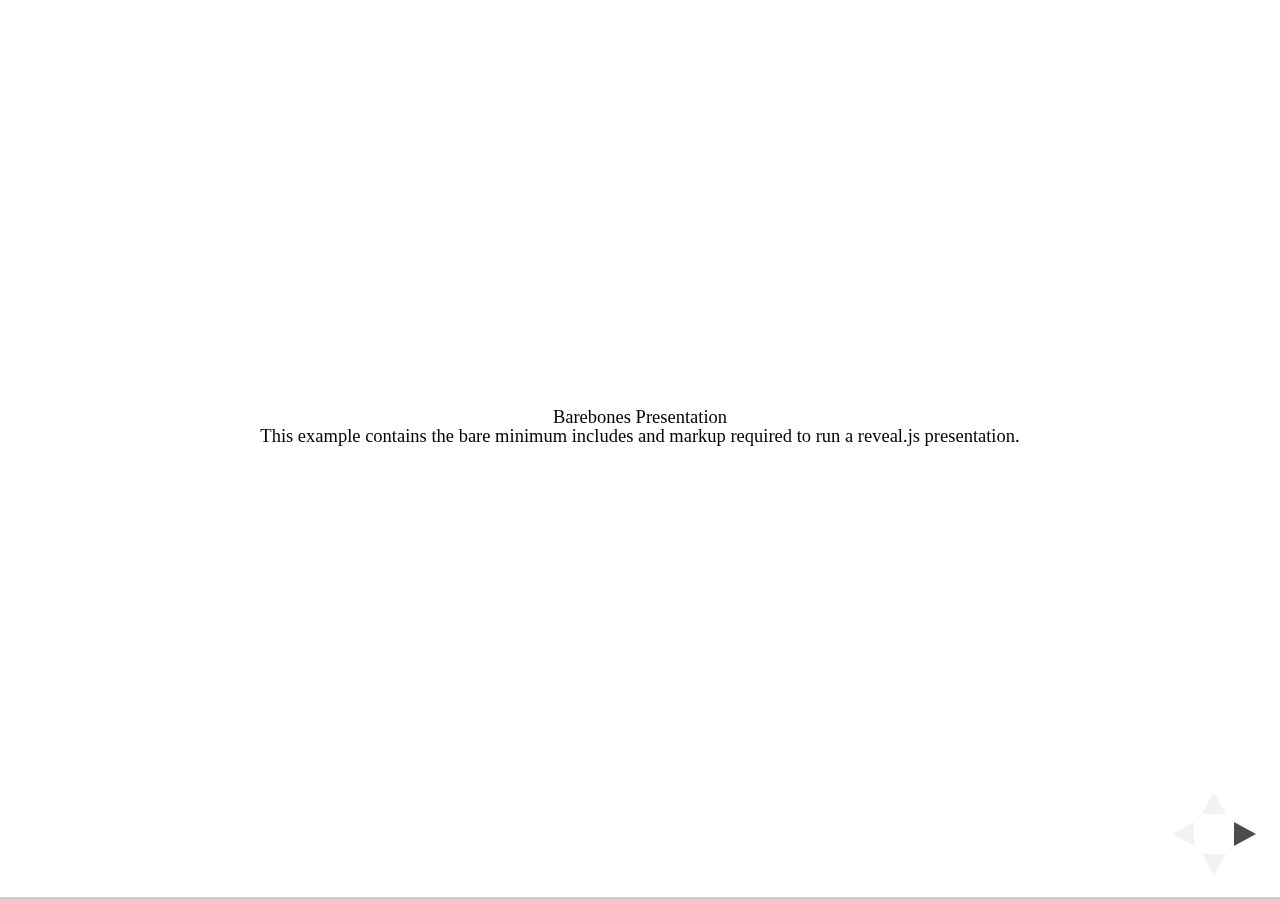
<file: github2/test/examples/barebones.html>
<!doctype html>
<html lang="en">

	<head>
		<meta charset="utf-8">

		<title>reveal.js - Barebones</title>

		<link rel="stylesheet" href="../../css/reveal.css">
	</head>

	<body>

		<div class="reveal">

			<div class="slides">

				<section>
					<h2>Barebones Presentation</h2>
					<p>This example contains the bare minimum includes and markup required to run a reveal.js presentation.</p>
				</section>

				<section>
					<h2>No Theme</h2>
					<p>There's no theme included, so it will fall back on browser defaults.</p>
				</section>

			</div>

		</div>

		<script src="../../js/reveal.js"></script>

		<script>

			Reveal.initialize();

		</script>

	</body>
</html>
</file>
<file: github/css/theme/workshop.css>
/**
 * Workshop template made for FLISoL Cascavel 2016 bassed on White theme for reveal.js
 *
 * By João Paulo Polles, http://joaopaulo.me
 * White Theme By Hakim El Hattab, http://hakim.se
 */
@import url(../../lib/font/source-sans-pro/source-sans-pro.css);
section.has-dark-background, section.has-dark-background h1, section.has-dark-background h2, section.has-dark-background h3, section.has-dark-background h4, section.has-dark-background h5, section.has-dark-background h6 {
  color: #fff; }

/*********************************************
 * GLOBAL STYLES
 *********************************************/
body {
  background: #0055D4;
  background-color: #0055D4; }

.reveal {
  font-family: "Source Sans Pro", Helvetica, sans-serif;
  font-size: 38px;
  font-weight: normal;
  color: #ccff00; }

::selection {
  color: #fff;
  background: #98bdef;
  text-shadow: none; }

.reveal .slides > section,
.reveal .slides > section > section {
  line-height: 1.3;
  font-weight: inherit; }

/*********************************************
 * HEADERS
 *********************************************/
.reveal h1,
.reveal h2,
.reveal h3,
.reveal h4,
.reveal h5,
.reveal h6 {
  margin: 0 0 20px 0;
  color: #ccff00;
  font-family: "Source Sans Pro", Helvetica, sans-serif;
  /*font-weight: 600;*/
  line-height: 1.2;
  letter-spacing: normal;
  text-transform: uppercase;
  text-shadow: none;
  word-wrap: break-word;
  font-style: normal;
  }

.reveal h1 {
  font-size: 2.5em; }

.reveal h2 {
  font-size: 1.6em; }

.reveal h3 {
  font-size: 1.3em; }

.reveal h4 {
  font-size: 1em; }

.reveal h1 {
  text-shadow: none; }

/*********************************************
 * OTHER
 *********************************************/
.reveal p {
  margin: 20px 0;
  line-height: 1.3; }

/* Ensure certain elements are never larger than the slide itself */
.reveal img,
.reveal video,
.reveal iframe {
  max-width: 95%;
  max-height: 95%; }

.reveal strong,
.reveal b {
  font-weight: bold; }

.reveal em {
  font-style: italic; }

.reveal ol,
.reveal dl,
.reveal ul {
  display: inline-block;
  text-align: left;
  margin: 0 0 0 1em; }

.reveal ol {
  list-style-type: decimal; }

.reveal ul {
  list-style-type: disc; }

.reveal ul ul {
  list-style-type: square; }

.reveal ul ul ul {
  list-style-type: circle; }

.reveal ul ul,
.reveal ul ol,
.reveal ol ol,
.reveal ol ul {
  display: block;
  margin-left: 40px; }

.reveal dt {
  font-weight: bold; }

.reveal dd {
  margin-left: 40px; }

.reveal q,
.reveal blockquote {
  quotes: none; }

.reveal blockquote {
  display: block;
  position: relative;
  width: 70%;
  margin: 20px auto;
  padding: 5px;
  font-style: italic;
  background: rgba(255, 255, 255, 0.05);
  box-shadow: 0px 0px 2px rgba(0, 0, 0, 0.2); }

.reveal blockquote p:first-child,
.reveal blockquote p:last-child {
  display: inline-block; }

.reveal q {
  font-style: italic; }

.reveal pre {
  display: block;
  position: relative;
  width: 90%;
  margin: 20px auto;
  text-align: left;
  font-size: 0.55em;
  font-family: monospace;
  line-height: 1.2em;
  word-wrap: break-word;
  box-shadow: 0px 0px 6px rgba(0, 0, 0, 0.3); }

.reveal code {
  font-family: monospace; }

.reveal pre code {
  display: block;
  padding: 5px;
  overflow: auto;
  max-height: 400px;
  word-wrap: normal; }

.reveal table {
  margin: auto;
  border-collapse: collapse;
  border-spacing: 0; }

.reveal table th {
  font-weight: bold; }

.reveal table th,
.reveal table td {
  text-align: left;
  padding: 0.2em 0.5em 0.2em 0.5em;
  border-bottom: 1px solid; }

.reveal table th[align="center"],
.reveal table td[align="center"] {
  text-align: center; }

.reveal table th[align="right"],
.reveal table td[align="right"] {
  text-align: right; }

.reveal table tr:last-child td {
  border-bottom: none; }

.reveal sup {
  vertical-align: super; }

.reveal sub {
  vertical-align: sub; }

.reveal small {
  display: inline-block;
  font-size: 0.6em;
  line-height: 1.2em;
  vertical-align: top; }

.reveal small * {
  vertical-align: top; }

/*********************************************
 * LINKS
 *********************************************/
.reveal a {
  color: #2a76dd;
  text-decoration: none;
  -webkit-transition: color 0.15s ease;
  -moz-transition: color 0.15s ease;
  transition: color 0.15s ease; }

.reveal a:hover {
  color: #6ca0e8;
  text-shadow: none;
  border: none; }

.reveal .roll span:after {
  color: #fff;
  background: #1a53a1; }

/*********************************************
 * IMAGES
 *********************************************/
.reveal section img {
  margin: 15px 0px;
  background: rgba(255, 255, 255, 0.12);
  border: 4px solid #222;
  box-shadow: 0 0 10px rgba(0, 0, 0, 0.15); }

.reveal section img.plain {
  border: 0;
  box-shadow: none; }

.reveal a img {
  -webkit-transition: all 0.15s linear;
  -moz-transition: all 0.15s linear;
  transition: all 0.15s linear; }

.reveal a:hover img {
  background: rgba(255, 255, 255, 0.2);
  border-color: #2a76dd;
  box-shadow: 0 0 20px rgba(0, 0, 0, 0.55); }

/*********************************************
 * NAVIGATION CONTROLS
 *********************************************/
.reveal .controls .navigate-left,
.reveal .controls .navigate-left.enabled {
  border-right-color: #2a76dd; }

.reveal .controls .navigate-right,
.reveal .controls .navigate-right.enabled {
  border-left-color: #2a76dd; }

.reveal .controls .navigate-up,
.reveal .controls .navigate-up.enabled {
  border-bottom-color: #2a76dd; }

.reveal .controls .navigate-down,
.reveal .controls .navigate-down.enabled {
  border-top-color: #2a76dd; }

.reveal .controls .navigate-left.enabled:hover {
  border-right-color: #6ca0e8; }

.reveal .controls .navigate-right.enabled:hover {
  border-left-color: #6ca0e8; }

.reveal .controls .navigate-up.enabled:hover {
  border-bottom-color: #6ca0e8; }

.reveal .controls .navigate-down.enabled:hover {
  border-top-color: #6ca0e8; }

/*********************************************
 * PROGRESS BAR
 *********************************************/
.reveal .progress {
  background: rgba(0, 0, 0, 0.2); }

.reveal .progress span {
  background: #2a76dd;
  -webkit-transition: width 800ms cubic-bezier(0.26, 0.86, 0.44, 0.985);
  -moz-transition: width 800ms cubic-bezier(0.26, 0.86, 0.44, 0.985);
  transition: width 800ms cubic-bezier(0.26, 0.86, 0.44, 0.985); }
</file>
<file: github2/css/theme/workshop.css>
/**
 * Workshop template made for FLISoL Cascavel 2016 bassed on White theme for reveal.js
 *
 * By João Paulo Polles, http://joaopaulo.me
 * White Theme By Hakim El Hattab, http://hakim.se
 */
@import url(../../lib/font/source-sans-pro/source-sans-pro.css);
section.has-dark-background, section.has-dark-background h1, section.has-dark-background h2, section.has-dark-background h3, section.has-dark-background h4, section.has-dark-background h5, section.has-dark-background h6 {
  color: #fff; }

/*********************************************
 * GLOBAL STYLES
 *********************************************/
body {
  background: #0055D4;
  background-color: #0055D4; }

.reveal {
  font-family: "Source Sans Pro", Helvetica, sans-serif;
  font-size: 38px;
  font-weight: normal;
  color: #ccff00; }

::selection {
  color: #fff;
  background: #98bdef;
  text-shadow: none; }

.reveal .slides > section,
.reveal .slides > section > section {
  line-height: 1.3;
  font-weight: inherit; }

/*********************************************
 * HEADERS
 *********************************************/
.reveal h1,
.reveal h2,
.reveal h3,
.reveal h4,
.reveal h5,
.reveal h6 {
  margin: 0 0 20px 0;
  color: #ccff00;
  font-family: "Source Sans Pro", Helvetica, sans-serif;
  /*font-weight: 600;*/
  line-height: 1.2;
  letter-spacing: normal;
  text-transform: uppercase;
  text-shadow: none;
  word-wrap: break-word;
  font-style: normal;
  }

.reveal h1 {
  font-size: 2.5em; }

.reveal h2 {
  font-size: 1.6em; }

.reveal h3 {
  font-size: 1.3em; }

.reveal h4 {
  font-size: 1em; }

.reveal h1 {
  text-shadow: none; }

/*********************************************
 * OTHER
 *********************************************/
.reveal p {
  margin: 20px 0;
  line-height: 1.3; }

/* Ensure certain elements are never larger than the slide itself */
.reveal img,
.reveal video,
.reveal iframe {
  max-width: 95%;
  max-height: 95%; }

.reveal strong,
.reveal b {
  font-weight: bold; }

.reveal em {
  font-style: italic; }

.reveal ol,
.reveal dl,
.reveal ul {
  display: inline-block;
  text-align: left;
  margin: 0 0 0 1em; }

.reveal ol {
  list-style-type: decimal; }

.reveal ul {
  list-style-type: disc; }

.reveal ul ul {
  list-style-type: square; }

.reveal ul ul ul {
  list-style-type: circle; }

.reveal ul ul,
.reveal ul ol,
.reveal ol ol,
.reveal ol ul {
  display: block;
  margin-left: 40px; }

.reveal dt {
  font-weight: bold; }

.reveal dd {
  margin-left: 40px; }

.reveal q,
.reveal blockquote {
  quotes: none; }

.reveal blockquote {
  display: block;
  position: relative;
  width: 70%;
  margin: 20px auto;
  padding: 5px;
  font-style: italic;
  background: rgba(255, 255, 255, 0.05);
  box-shadow: 0px 0px 2px rgba(0, 0, 0, 0.2); }

.reveal blockquote p:first-child,
.reveal blockquote p:last-child {
  display: inline-block; }

.reveal q {
  font-style: italic; }

.reveal pre {
  display: block;
  position: relative;
  width: 90%;
  margin: 20px auto;
  text-align: left;
  font-size: 0.55em;
  font-family: monospace;
  line-height: 1.2em;
  word-wrap: break-word;
  box-shadow: 0px 0px 6px rgba(0, 0, 0, 0.3); }

.reveal code {
  font-family: monospace; }

.reveal pre code {
  display: block;
  padding: 5px;
  overflow: auto;
  max-height: 400px;
  word-wrap: normal; }

.reveal table {
  margin: auto;
  border-collapse: collapse;
  border-spacing: 0; }

.reveal table th {
  font-weight: bold; }

.reveal table th,
.reveal table td {
  text-align: left;
  padding: 0.2em 0.5em 0.2em 0.5em;
  border-bottom: 1px solid; }

.reveal table th[align="center"],
.reveal table td[align="center"] {
  text-align: center; }

.reveal table th[align="right"],
.reveal table td[align="right"] {
  text-align: right; }

.reveal table tr:last-child td {
  border-bottom: none; }

.reveal sup {
  vertical-align: super; }

.reveal sub {
  vertical-align: sub; }

.reveal small {
  display: inline-block;
  font-size: 0.6em;
  line-height: 1.2em;
  vertical-align: top; }

.reveal small * {
  vertical-align: top; }

/*********************************************
 * LINKS
 *********************************************/
.reveal a {
  color: #2a76dd;
  text-decoration: none;
  -webkit-transition: color 0.15s ease;
  -moz-transition: color 0.15s ease;
  transition: color 0.15s ease; }

.reveal a:hover {
  color: #6ca0e8;
  text-shadow: none;
  border: none; }

.reveal .roll span:after {
  color: #fff;
  background: #1a53a1; }

/*********************************************
 * IMAGES
 *********************************************/
.reveal section img {
  margin: 15px 0px;
  background: rgba(255, 255, 255, 0.12);
  border: 4px solid #222;
  box-shadow: 0 0 10px rgba(0, 0, 0, 0.15); }

.reveal section img.plain {
  border: 0;
  box-shadow: none; }

.reveal a img {
  -webkit-transition: all 0.15s linear;
  -moz-transition: all 0.15s linear;
  transition: all 0.15s linear; }

.reveal a:hover img {
  background: rgba(255, 255, 255, 0.2);
  border-color: #2a76dd;
  box-shadow: 0 0 20px rgba(0, 0, 0, 0.55); }

/*********************************************
 * NAVIGATION CONTROLS
 *********************************************/
.reveal .controls .navigate-left,
.reveal .controls .navigate-left.enabled {
  border-right-color: #2a76dd; }

.reveal .controls .navigate-right,
.reveal .controls .navigate-right.enabled {
  border-left-color: #2a76dd; }

.reveal .controls .navigate-up,
.reveal .controls .navigate-up.enabled {
  border-bottom-color: #2a76dd; }

.reveal .controls .navigate-down,
.reveal .controls .navigate-down.enabled {
  border-top-color: #2a76dd; }

.reveal .controls .navigate-left.enabled:hover {
  border-right-color: #6ca0e8; }

.reveal .controls .navigate-right.enabled:hover {
  border-left-color: #6ca0e8; }

.reveal .controls .navigate-up.enabled:hover {
  border-bottom-color: #6ca0e8; }

.reveal .controls .navigate-down.enabled:hover {
  border-top-color: #6ca0e8; }

/*********************************************
 * PROGRESS BAR
 *********************************************/
.reveal .progress {
  background: rgba(0, 0, 0, 0.2); }

.reveal .progress span {
  background: #2a76dd;
  -webkit-transition: width 800ms cubic-bezier(0.26, 0.86, 0.44, 0.985);
  -moz-transition: width 800ms cubic-bezier(0.26, 0.86, 0.44, 0.985);
  transition: width 800ms cubic-bezier(0.26, 0.86, 0.44, 0.985); }

.no-border{
  border: 0 !important;
  box-shadow: 0 0 0 0 !important;
  background: inherit !important;
  max-width: 70%;
  max-height: 70%;
}
</file>
<file: github2/lib/css/zenburn.css>
/*
Zenburn style from voldmar.ru (c) Vladimir Epifanov <voldmar@voldmar.ru>
based on dark.css by Ivan Sagalaev
*/

.hljs {
  display: block;
  overflow-x: auto;
  padding: 0.5em;
  background: #3f3f3f;
  color: #dcdcdc;
  -webkit-text-size-adjust: none;
}

.hljs-keyword,
.hljs-tag,
.css .hljs-class,
.css .hljs-id,
.lisp .hljs-title,
.nginx .hljs-title,
.hljs-request,
.hljs-status,
.clojure .hljs-attribute {
  color: #e3ceab;
}

.django .hljs-template_tag,
.django .hljs-variable,
.django .hljs-filter .hljs-argument {
  color: #dcdcdc;
}

.hljs-number,
.hljs-date {
  color: #8cd0d3;
}

.dos .hljs-envvar,
.dos .hljs-stream,
.hljs-variable,
.apache .hljs-sqbracket,
.hljs-name {
  color: #efdcbc;
}

.dos .hljs-flow,
.diff .hljs-change,
.python .exception,
.python .hljs-built_in,
.hljs-literal,
.tex .hljs-special {
  color: #efefaf;
}

.diff .hljs-chunk,
.hljs-subst {
  color: #8f8f8f;
}

.dos .hljs-keyword,
.hljs-decorator,
.hljs-title,
.hljs-type,
.diff .hljs-header,
.ruby .hljs-class .hljs-parent,
.apache .hljs-tag,
.nginx .hljs-built_in,
.tex .hljs-command,
.hljs-prompt {
  color: #efef8f;
}

.dos .hljs-winutils,
.ruby .hljs-symbol,
.ruby .hljs-symbol .hljs-string,
.ruby .hljs-string {
  color: #dca3a3;
}

.diff .hljs-deletion,
.hljs-string,
.hljs-tag .hljs-value,
.hljs-preprocessor,
.hljs-pragma,
.hljs-built_in,
.smalltalk .hljs-class,
.smalltalk .hljs-localvars,
.smalltalk .hljs-array,
.css .hljs-rule .hljs-value,
.hljs-attr_selector,
.hljs-pseudo,
.apache .hljs-cbracket,
.tex .hljs-formula,
.coffeescript .hljs-attribute {
  color: #cc9393;
}

.hljs-shebang,
.diff .hljs-addition,
.hljs-comment,
.hljs-annotation,
.hljs-pi,
.hljs-doctype {
  color: #7f9f7f;
}

.coffeescript .javascript,
.javascript .xml,
.tex .hljs-formula,
.xml .javascript,
.xml .vbscript,
.xml .css,
.xml .hljs-cdata {
  opacity: 0.5;
}
</file>
<file: github/css/theme/white.css>
/**
 * White theme for reveal.js. This is the opposite of the 'black' theme.
 *
 * By Hakim El Hattab, http://hakim.se
 */
@import url(../../lib/font/source-sans-pro/source-sans-pro.css);
section.has-dark-background, section.has-dark-background h1, section.has-dark-background h2, section.has-dark-background h3, section.has-dark-background h4, section.has-dark-background h5, section.has-dark-background h6 {
  color: #fff; }

/*********************************************
 * GLOBAL STYLES
 *********************************************/
body {
  background: #fff;
  background-color: #fff; }

.reveal {
  font-family: "Source Sans Pro", Helvetica, sans-serif;
  font-size: 38px;
  font-weight: normal;
  color: #222; }

::selection {
  color: #fff;
  background: #98bdef;
  text-shadow: none; }

.reveal .slides > section,
.reveal .slides > section > section {
  line-height: 1.3;
  font-weight: inherit; }

/*********************************************
 * HEADERS
 *********************************************/
.reveal h1,
.reveal h2,
.reveal h3,
.reveal h4,
.reveal h5,
.reveal h6 {
  margin: 0 0 20px 0;
  color: #222;
  font-family: "Source Sans Pro", Helvetica, sans-serif;
  font-weight: 600;
  line-height: 1.2;
  letter-spacing: normal;
  text-transform: uppercase;
  text-shadow: none;
  word-wrap: break-word; }

.reveal h1 {
  font-size: 2.5em; }

.reveal h2 {
  font-size: 1.6em; }

.reveal h3 {
  font-size: 1.3em; }

.reveal h4 {
  font-size: 1em; }

.reveal h1 {
  text-shadow: none; }

/*********************************************
 * OTHER
 *********************************************/
.reveal p {
  margin: 20px 0;
  line-height: 1.3; }

/* Ensure certain elements are never larger than the slide itself */
.reveal img,
.reveal video,
.reveal iframe {
  max-width: 95%;
  max-height: 95%; }

.reveal strong,
.reveal b {
  font-weight: bold; }

.reveal em {
  font-style: italic; }

.reveal ol,
.reveal dl,
.reveal ul {
  display: inline-block;
  text-align: left;
  margin: 0 0 0 1em; }

.reveal ol {
  list-style-type: decimal; }

.reveal ul {
  list-style-type: disc; }

.reveal ul ul {
  list-style-type: square; }

.reveal ul ul ul {
  list-style-type: circle; }

.reveal ul ul,
.reveal ul ol,
.reveal ol ol,
.reveal ol ul {
  display: block;
  margin-left: 40px; }

.reveal dt {
  font-weight: bold; }

.reveal dd {
  margin-left: 40px; }

.reveal q,
.reveal blockquote {
  quotes: none; }

.reveal blockquote {
  display: block;
  position: relative;
  width: 70%;
  margin: 20px auto;
  padding: 5px;
  font-style: italic;
  background: rgba(255, 255, 255, 0.05);
  box-shadow: 0px 0px 2px rgba(0, 0, 0, 0.2); }

.reveal blockquote p:first-child,
.reveal blockquote p:last-child {
  display: inline-block; }

.reveal q {
  font-style: italic; }

.reveal pre {
  display: block;
  position: relative;
  width: 90%;
  margin: 20px auto;
  text-align: left;
  font-size: 0.55em;
  font-family: monospace;
  line-height: 1.2em;
  word-wrap: break-word;
  box-shadow: 0px 0px 6px rgba(0, 0, 0, 0.3); }

.reveal code {
  font-family: monospace; }

.reveal pre code {
  display: block;
  padding: 5px;
  overflow: auto;
  max-height: 400px;
  word-wrap: normal; }

.reveal table {
  margin: auto;
  border-collapse: collapse;
  border-spacing: 0; }

.reveal table th {
  font-weight: bold; }

.reveal table th,
.reveal table td {
  text-align: left;
  padding: 0.2em 0.5em 0.2em 0.5em;
  border-bottom: 1px solid; }

.reveal table th[align="center"],
.reveal table td[align="center"] {
  text-align: center; }

.reveal table th[align="right"],
.reveal table td[align="right"] {
  text-align: right; }

.reveal table tr:last-child td {
  border-bottom: none; }

.reveal sup {
  vertical-align: super; }

.reveal sub {
  vertical-align: sub; }

.reveal small {
  display: inline-block;
  font-size: 0.6em;
  line-height: 1.2em;
  vertical-align: top; }

.reveal small * {
  vertical-align: top; }

/*********************************************
 * LINKS
 *********************************************/
.reveal a {
  color: #2a76dd;
  text-decoration: none;
  -webkit-transition: color 0.15s ease;
  -moz-transition: color 0.15s ease;
  transition: color 0.15s ease; }

.reveal a:hover {
  color: #6ca0e8;
  text-shadow: none;
  border: none; }

.reveal .roll span:after {
  color: #fff;
  background: #1a53a1; }

/*********************************************
 * IMAGES
 *********************************************/
.reveal section img {
  margin: 15px 0px;
  background: rgba(255, 255, 255, 0.12);
  border: 4px solid #222;
  box-shadow: 0 0 10px rgba(0, 0, 0, 0.15); }

.reveal section img.plain {
  border: 0;
  box-shadow: none; }

.reveal a img {
  -webkit-transition: all 0.15s linear;
  -moz-transition: all 0.15s linear;
  transition: all 0.15s linear; }

.reveal a:hover img {
  background: rgba(255, 255, 255, 0.2);
  border-color: #2a76dd;
  box-shadow: 0 0 20px rgba(0, 0, 0, 0.55); }

/*********************************************
 * NAVIGATION CONTROLS
 *********************************************/
.reveal .controls .navigate-left,
.reveal .controls .navigate-left.enabled {
  border-right-color: #2a76dd; }

.reveal .controls .navigate-right,
.reveal .controls .navigate-right.enabled {
  border-left-color: #2a76dd; }

.reveal .controls .navigate-up,
.reveal .controls .navigate-up.enabled {
  border-bottom-color: #2a76dd; }

.reveal .controls .navigate-down,
.reveal .controls .navigate-down.enabled {
  border-top-color: #2a76dd; }

.reveal .controls .navigate-left.enabled:hover {
  border-right-color: #6ca0e8; }

.reveal .controls .navigate-right.enabled:hover {
  border-left-color: #6ca0e8; }

.reveal .controls .navigate-up.enabled:hover {
  border-bottom-color: #6ca0e8; }

.reveal .controls .navigate-down.enabled:hover {
  border-top-color: #6ca0e8; }

/*********************************************
 * PROGRESS BAR
 *********************************************/
.reveal .progress {
  background: rgba(0, 0, 0, 0.2); }

.reveal .progress span {
  background: #2a76dd;
  -webkit-transition: width 800ms cubic-bezier(0.26, 0.86, 0.44, 0.985);
  -moz-transition: width 800ms cubic-bezier(0.26, 0.86, 0.44, 0.985);
  transition: width 800ms cubic-bezier(0.26, 0.86, 0.44, 0.985); }
</file>
<file: github/lib/css/zenburn.css>
/*
Zenburn style from voldmar.ru (c) Vladimir Epifanov <voldmar@voldmar.ru>
based on dark.css by Ivan Sagalaev
*/

.hljs {
  display: block;
  overflow-x: auto;
  padding: 0.5em;
  background: #3f3f3f;
  color: #dcdcdc;
  -webkit-text-size-adjust: none;
}

.hljs-keyword,
.hljs-tag,
.css .hljs-class,
.css .hljs-id,
.lisp .hljs-title,
.nginx .hljs-title,
.hljs-request,
.hljs-status,
.clojure .hljs-attribute {
  color: #e3ceab;
}

.django .hljs-template_tag,
.django .hljs-variable,
.django .hljs-filter .hljs-argument {
  color: #dcdcdc;
}

.hljs-number,
.hljs-date {
  color: #8cd0d3;
}

.dos .hljs-envvar,
.dos .hljs-stream,
.hljs-variable,
.apache .hljs-sqbracket,
.hljs-name {
  color: #efdcbc;
}

.dos .hljs-flow,
.diff .hljs-change,
.python .exception,
.python .hljs-built_in,
.hljs-literal,
.tex .hljs-special {
  color: #efefaf;
}

.diff .hljs-chunk,
.hljs-subst {
  color: #8f8f8f;
}

.dos .hljs-keyword,
.hljs-decorator,
.hljs-title,
.hljs-type,
.diff .hljs-header,
.ruby .hljs-class .hljs-parent,
.apache .hljs-tag,
.nginx .hljs-built_in,
.tex .hljs-command,
.hljs-prompt {
  color: #efef8f;
}

.dos .hljs-winutils,
.ruby .hljs-symbol,
.ruby .hljs-symbol .hljs-string,
.ruby .hljs-string {
  color: #dca3a3;
}

.diff .hljs-deletion,
.hljs-string,
.hljs-tag .hljs-value,
.hljs-preprocessor,
.hljs-pragma,
.hljs-built_in,
.smalltalk .hljs-class,
.smalltalk .hljs-localvars,
.smalltalk .hljs-array,
.css .hljs-rule .hljs-value,
.hljs-attr_selector,
.hljs-pseudo,
.apache .hljs-cbracket,
.tex .hljs-formula,
.coffeescript .hljs-attribute {
  color: #cc9393;
}

.hljs-shebang,
.diff .hljs-addition,
.hljs-comment,
.hljs-annotation,
.hljs-pi,
.hljs-doctype {
  color: #7f9f7f;
}

.coffeescript .javascript,
.javascript .xml,
.tex .hljs-formula,
.xml .javascript,
.xml .vbscript,
.xml .css,
.xml .hljs-cdata {
  opacity: 0.5;
}
</file>
<file: github2/test/qunit-1.12.0.css>
/**
 * QUnit v1.12.0 - A JavaScript Unit Testing Framework
 *
 * http://qunitjs.com
 *
 * Copyright 2012 jQuery Foundation and other contributors
 * Released under the MIT license.
 * http://jquery.org/license
 */

/** Font Family and Sizes */

#qunit-tests, #qunit-header, #qunit-banner, #qunit-testrunner-toolbar, #qunit-userAgent, #qunit-testresult {
	font-family: "Helvetica Neue Light", "HelveticaNeue-Light", "Helvetica Neue", Calibri, Helvetica, Arial, sans-serif;
}

#qunit-testrunner-toolbar, #qunit-userAgent, #qunit-testresult, #qunit-tests li { font-size: small; }
#qunit-tests { font-size: smaller; }


/** Resets */

#qunit-tests, #qunit-header, #qunit-banner, #qunit-userAgent, #qunit-testresult, #qunit-modulefilter {
	margin: 0;
	padding: 0;
}


/** Header */

#qunit-header {
	padding: 0.5em 0 0.5em 1em;

	color: #8699a4;
	background-color: #0d3349;

	font-size: 1.5em;
	line-height: 1em;
	font-weight: normal;

	border-radius: 5px 5px 0 0;
	-moz-border-radius: 5px 5px 0 0;
	-webkit-border-top-right-radius: 5px;
	-webkit-border-top-left-radius: 5px;
}

#qunit-header a {
	text-decoration: none;
	color: #c2ccd1;
}

#qunit-header a:hover,
#qunit-header a:focus {
	color: #fff;
}

#qunit-testrunner-toolbar label {
	display: inline-block;
	padding: 0 .5em 0 .1em;
}

#qunit-banner {
	height: 5px;
}

#qunit-testrunner-toolbar {
	padding: 0.5em 0 0.5em 2em;
	color: #5E740B;
	background-color: #eee;
	overflow: hidden;
}

#qunit-userAgent {
	padding: 0.5em 0 0.5em 2.5em;
	background-color: #2b81af;
	color: #fff;
	text-shadow: rgba(0, 0, 0, 0.5) 2px 2px 1px;
}

#qunit-modulefilter-container {
	float: right;
}

/** Tests: Pass/Fail */

#qunit-tests {
	list-style-position: inside;
}

#qunit-tests li {
	padding: 0.4em 0.5em 0.4em 2.5em;
	border-bottom: 1px solid #fff;
	list-style-position: inside;
}

#qunit-tests.hidepass li.pass, #qunit-tests.hidepass li.running  {
	display: none;
}

#qunit-tests li strong {
	cursor: pointer;
}

#qunit-tests li a {
	padding: 0.5em;
	color: #c2ccd1;
	text-decoration: none;
}
#qunit-tests li a:hover,
#qunit-tests li a:focus {
	color: #000;
}

#qunit-tests li .runtime {
	float: right;
	font-size: smaller;
}

.qunit-assert-list {
	margin-top: 0.5em;
	padding: 0.5em;

	background-color: #fff;

	border-radius: 5px;
	-moz-border-radius: 5px;
	-webkit-border-radius: 5px;
}

.qunit-collapsed {
	display: none;
}

#qunit-tests table {
	border-collapse: collapse;
	margin-top: .2em;
}

#qunit-tests th {
	text-align: right;
	vertical-align: top;
	padding: 0 .5em 0 0;
}

#qunit-tests td {
	vertical-align: top;
}

#qunit-tests pre {
	margin: 0;
	white-space: pre-wrap;
	word-wrap: break-word;
}

#qunit-tests del {
	background-color: #e0f2be;
	color: #374e0c;
	text-decoration: none;
}

#qunit-tests ins {
	background-color: #ffcaca;
	color: #500;
	text-decoration: none;
}

/*** Test Counts */

#qunit-tests b.counts                       { color: black; }
#qunit-tests b.passed                       { color: #5E740B; }
#qunit-tests b.failed                       { color: #710909; }

#qunit-tests li li {
	padding: 5px;
	background-color: #fff;
	border-bottom: none;
	list-style-position: inside;
}

/*** Passing Styles */

#qunit-tests li li.pass {
	color: #3c510c;
	background-color: #fff;
	border-left: 10px solid #C6E746;
}

#qunit-tests .pass                          { color: #528CE0; background-color: #D2E0E6; }
#qunit-tests .pass .test-name               { color: #366097; }

#qunit-tests .pass .test-actual,
#qunit-tests .pass .test-expected           { color: #999999; }

#qunit-banner.qunit-pass                    { background-color: #C6E746; }

/*** Failing Styles */

#qunit-tests li li.fail {
	color: #710909;
	background-color: #fff;
	border-left: 10px solid #EE5757;
	white-space: pre;
}

#qunit-tests > li:last-child {
	border-radius: 0 0 5px 5px;
	-moz-border-radius: 0 0 5px 5px;
	-webkit-border-bottom-right-radius: 5px;
	-webkit-border-bottom-left-radius: 5px;
}

#qunit-tests .fail                          { color: #000000; background-color: #EE5757; }
#qunit-tests .fail .test-name,
#qunit-tests .fail .module-name             { color: #000000; }

#qunit-tests .fail .test-actual             { color: #EE5757; }
#qunit-tests .fail .test-expected           { color: green;   }

#qunit-banner.qunit-fail                    { background-color: #EE5757; }


/** Result */

#qunit-testresult {
	padding: 0.5em 0.5em 0.5em 2.5em;

	color: #2b81af;
	background-color: #D2E0E6;

	border-bottom: 1px solid white;
}
#qunit-testresult .module-name {
	font-weight: bold;
}

/** Fixture */

#qunit-fixture {
	position: absolute;
	top: -10000px;
	left: -10000px;
	width: 1000px;
	height: 1000px;
}
</file>
